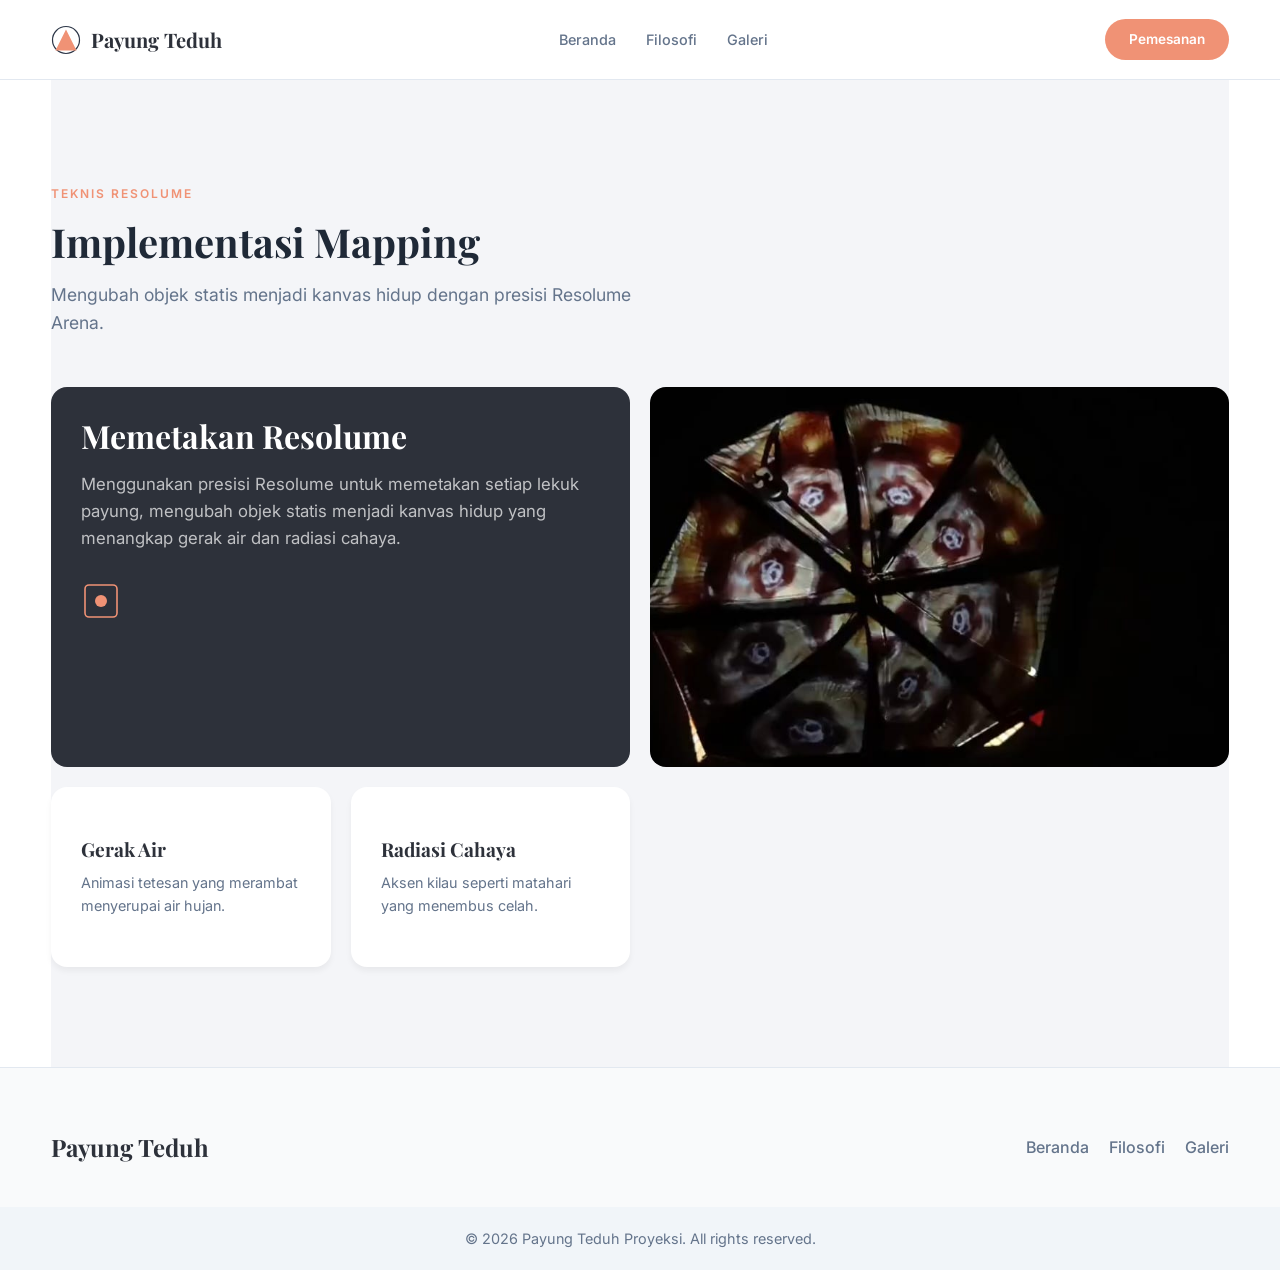
<file: gallery.html>
<!DOCTYPE html>
<html lang="id">

<head>
    <meta charset="UTF-8">
    <meta name="viewport" content="width=device-width, initial-scale=1.0">
    <title>Payung Teduh - Galeri & Teknis</title>
    <meta name="description" content="Visual dan teknis mapping Resolume dari proyeksi cahaya Payung Teduh.">
    <link rel="preconnect" href="https://fonts.googleapis.com">
    <link rel="preconnect" href="https://fonts.gstatic.com" crossorigin>
    <link
        href="https://fonts.googleapis.com/css2?family=Playfair+Display:ital,wght@0,400;0,700;1,400&family=Inter:wght@300;400;500;600&display=swap"
        rel="stylesheet">
    <link rel="stylesheet" href="assets/css/style.css">
    <style>
        /* Add some padding-top to compensate for the fixed navbar */
        body {
            padding-top: 80px;
        }
    </style>
</head>

<body>
    <!-- Navbar -->
    <nav class="navbar">
        <div class="nav-container">
            <div class="nav-logo">
                <svg viewBox="0 0 100 100" width="30" height="30" xmlns="http://www.w3.org/2000/svg">
                    <circle cx="50" cy="50" r="45" fill="none" stroke="#2d3748" stroke-width="4" />
                    <path d="M 50 15 L 85 85 L 15 85 Z" fill="#f09275" />
                </svg>
                <span>Payung Teduh</span>
            </div>
            <ul class="nav-links">
                <li><a href="index.html">Beranda</a></li>
                <li><a href="philosophy.html">Filosofi</a></li>
                <li><a href="gallery.html">Galeri</a></li>
            </ul>
            <a href="https://payung-teduh.myscalev.com/p/3d-mapping-cahaya-payung-teduh" class="nav-btn" target="_blank"
                rel="noopener noreferrer">Pemesanan</a>
        </div>
    </nav>

    <!-- Content Wrapper -->
    <div class="main-content">
        <!-- Technical & Gallery (Grid Layout like the inspiration) -->
        <section id="technical" class="section-padding section-light wrapper">
            <div class="grid-header">
                <div class="header-left">
                    <span class="section-tag">TEKNIS RESOLUME</span>
                    <h2>Implementasi Mapping</h2>
                    <p>Mengubah objek statis menjadi kanvas hidup dengan presisi Resolume Arena.</p>
                </div>
            </div>

            <div class="bento-grid" id="gallery">
                <!-- Large card -->
                <div class="bento-item large-card dark-panel">
                    <div class="bento-content">
                        <h3>Memetakan Resolume</h3>
                        <p>Menggunakan presisi Resolume untuk memetakan setiap lekuk payung, mengubah objek statis
                            menjadi kanvas hidup yang menangkap gerak air dan radiasi cahaya.</p>
                        <div class="tech-icon">
                            <svg viewBox="0 0 100 100" width="40" height="40" xmlns="http://www.w3.org/2000/svg">
                                <rect x="10" y="10" width="80" height="80" rx="10" fill="none" stroke="#f09275"
                                    stroke-width="4" />
                                <circle cx="50" cy="50" r="15" fill="#f09275" />
                            </svg>
                        </div>
                    </div>
                </div>
                <!-- Image card -->
                <div class="bento-item image-card">
                    <img src="assets/images/pt%202.jpeg" alt="Proyeksi 2">
                </div>
                <!-- Small text card -->
                <div class="bento-item light-card">
                    <div class="bento-content">
                        <h4>Gerak Air</h4>
                        <p>Animasi tetesan yang merambat menyerupai air hujan.</p>
                    </div>
                </div>
                <!-- Small text card -->
                <div class="bento-item light-card">
                    <div class="bento-content">
                        <h4>Radiasi Cahaya</h4>
                        <p>Aksen kilau seperti matahari yang menembus celah.</p>
                    </div>
                </div>
            </div>
        </section>

        <!-- CTA Section -->
        <!-- <section id="cta" class="section-padding wrapper">
            <div class="cta-banner">
                <div class="cta-content">
                    <h2>Mari Berkolaborasi</h2>
                    <p>Kini cahaya dan cerita dapat hadir di tempat Anda, menghadirkan estetika mapping yang menawan.</p>
                    <a href="https://payung-teduh.myscalev.com/p/3d-mapping-cahaya-payung-teduh" class="btn btn-accent large-btn" target="_blank" rel="noopener noreferrer">LIHAT DOKUMENTASI LENGKAP</a>
                </div>
            </div>
        </section>
    </div> -->

        <!-- Footer -->
        <footer class="footer">
            <div class="wrapper footer-content">
                <div class="footer-logo">Payung Teduh</div>
                <div class="footer-links">
                    <a href="index.html">Beranda</a>
                    <a href="philosophy.html">Filosofi</a>
                    <a href="gallery.html">Galeri</a>
                </div>
            </div>
            <div class="footer-bottom">
                <p>&copy; 2026 Payung Teduh Proyeksi. All rights reserved.</p>
            </div>
        </footer>
</body>

</html>
</file>
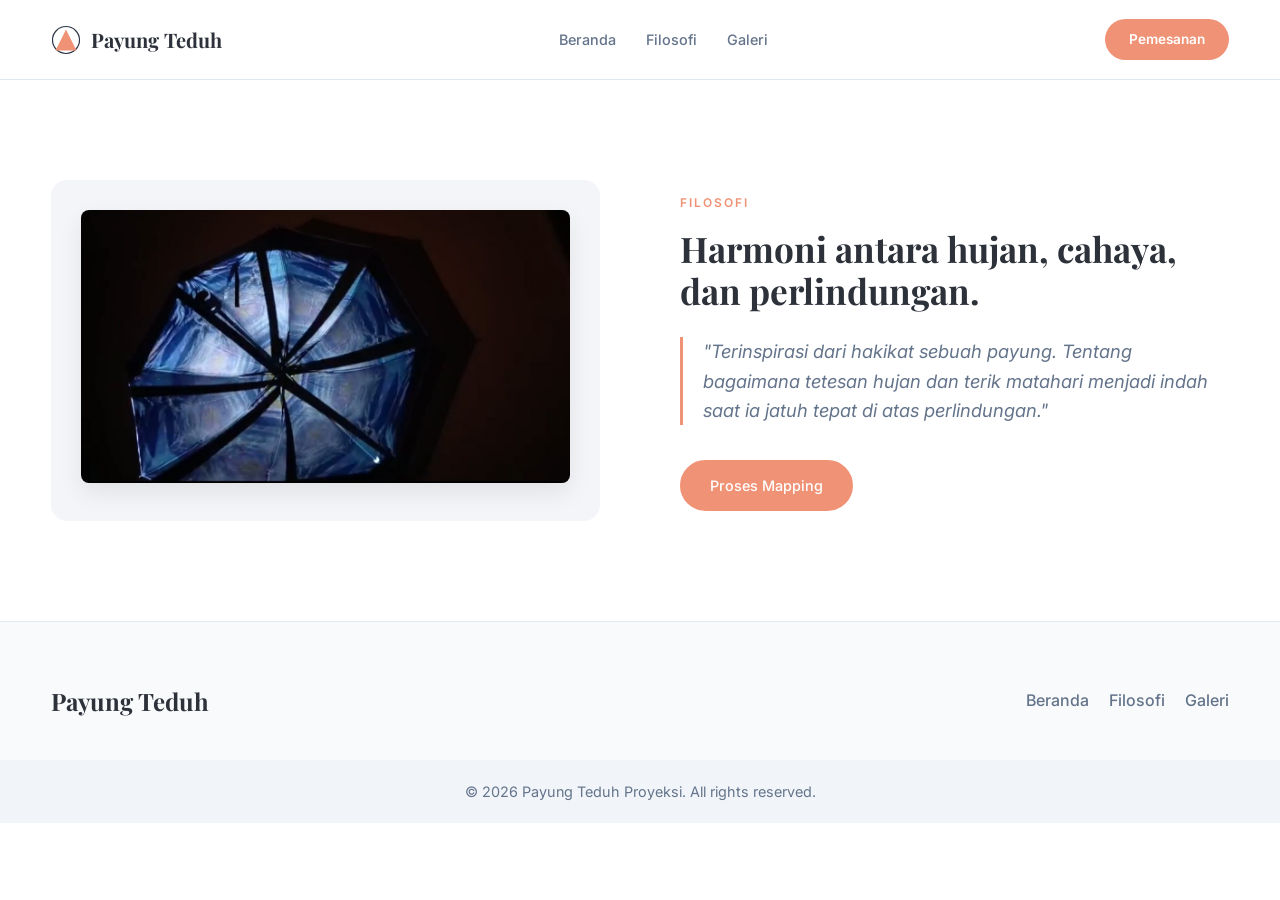
<file: philosophy.html>
<!DOCTYPE html>
<html lang="id">

<head>
    <meta charset="UTF-8">
    <meta name="viewport" content="width=device-width, initial-scale=1.0">
    <title>Payung Teduh - Filosofi</title>
    <meta name="description" content="Filosofi di balik proyeksi cahaya Payung Teduh.">
    <link rel="preconnect" href="https://fonts.googleapis.com">
    <link rel="preconnect" href="https://fonts.gstatic.com" crossorigin>
    <link
        href="https://fonts.googleapis.com/css2?family=Playfair+Display:ital,wght@0,400;0,700;1,400&family=Inter:wght@300;400;500;600&display=swap"
        rel="stylesheet">
    <link rel="stylesheet" href="assets/css/style.css">
    <style>
        /* Add some padding-top to compensate for the fixed navbar since we don't have a hero section here */
        body {
            padding-top: 80px;
        }
    </style>
</head>

<body>
    <!-- Navbar -->
    <nav class="navbar">
        <div class="nav-container">
            <div class="nav-logo">
                <svg viewBox="0 0 100 100" width="30" height="30" xmlns="http://www.w3.org/2000/svg">
                    <circle cx="50" cy="50" r="45" fill="none" stroke="#2d3748" stroke-width="4" />
                    <path d="M 50 15 L 85 85 L 15 85 Z" fill="#f09275" />
                </svg>
                <span>Payung Teduh</span>
            </div>
            <ul class="nav-links">
                <li><a href="index.html">Beranda</a></li>
                <li><a href="philosophy.html">Filosofi</a></li>
                <li><a href="gallery.html">Galeri</a></li>
            </ul>
            <a href="https://payung-teduh.myscalev.com/p/3d-mapping-cahaya-payung-teduh" class="nav-btn" target="_blank"
                rel="noopener noreferrer">Pemesanan</a>
        </div>
    </nav>

    <!-- Content Wrapper -->
    <div class="main-content">
        <!-- Philosophy Card Section -->
        <section id="philosophy" class="section-padding wrapper">
            <div class="philosophy-layout">
                <div class="philosophy-image">
                    <div class="grey-box">
                        <img src="assets/images/pt1.jpeg" alt="Filosofi Payung">
                    </div>
                </div>
                <div class="philosophy-text">
                    <span class="section-tag">FILOSOFI</span>
                    <h2>Harmoni antara hujan, cahaya, dan perlindungan.</h2>
                    <p class="quote">"Terinspirasi dari hakikat sebuah payung. Tentang bagaimana tetesan hujan dan terik
                        matahari menjadi indah saat ia jatuh tepat di atas perlindungan."</p>
                    <a href="gallery.html" class="btn btn-accent">Proses Mapping</a>
                </div>
            </div>
        </section>

        <!-- CTA Section
        <section id="cta" class="section-padding wrapper">
            <div class="cta-banner">
                <div class="cta-content">
                    <h2>Mari Berkolaborasi</h2>
                    <p>Kini cahaya dan cerita dapat hadir di tempat Anda, menghadirkan estetika mapping yang menawan.</p>
                    <a href="https://payung-teduh.myscalev.com/p/3d-mapping-cahaya-payung-teduh" class="btn btn-accent large-btn" target="_blank" rel="noopener noreferrer">LIHAT DOKUMENTASI LENGKAP</a>
                </div>
            </div>
        </section>
    </div> -->

        <!-- Footer -->
        <footer class="footer">
            <div class="wrapper footer-content">
                <div class="footer-logo">Payung Teduh</div>
                <div class="footer-links">
                    <a href="index.html">Beranda</a>
                    <a href="philosophy.html">Filosofi</a>
                    <a href="gallery.html">Galeri</a>
                </div>
            </div>
            <div class="footer-bottom">
                <p>&copy; 2026 Payung Teduh Proyeksi. All rights reserved.</p>
            </div>
        </footer>
</body>

</html>
</file>
<file: assets/css/style.css>
/* Reset and Variables */
:root {
    --color-bg-primary: #ffffff;
    --color-bg-secondary: #f4f5f8;
    --color-dark-panel: #2d313a;
    --color-dark-panel-hover: #363b46;
    --color-accent: #f09275;
    --color-accent-hover: #e07d5e;
    --color-text-dark: #1f2937;
    --color-text-light: #ffffff;
    --color-text-muted: #64748b;
    --color-border: #e2e8f0;

    --font-serif: 'Playfair Display', serif;
    --font-sans: 'Inter', sans-serif;
    
    --shadow-sm: 0 4px 6px rgba(0,0,0,0.05);
    --shadow-md: 0 10px 25px rgba(0,0,0,0.08);
    --shadow-lg: 0 20px 40px rgba(0,0,0,0.12);
    
    --radius-sm: 8px;
    --radius-md: 16px;
    --radius-pill: 50px;
}

* {
    margin: 0;
    padding: 0;
    box-sizing: border-box;
}

body {
    background-color: var(--color-bg-primary);
    color: var(--color-text-dark);
    font-family: var(--font-sans);
    line-height: 1.6;
    overflow-x: hidden;
}

a {
    text-decoration: none;
    color: inherit;
}

.wrapper {
    width: 92%;
    max-width: 1280px;
    margin: 0 auto;
}

.section-padding {
    padding: 100px 0;
}

.section-light {
    background-color: var(--color-bg-secondary);
}

/* Typography */
h1, h2, h3, h4 {
    font-family: var(--font-serif);
    font-weight: 700;
    line-height: 1.2;
}

.section-tag {
    display: inline-block;
    font-size: 0.75rem;
    font-weight: 600;
    letter-spacing: 2px;
    text-transform: uppercase;
    color: var(--color-accent);
    margin-bottom: 15px;
}

/* Buttons */
.btn {
    display: inline-block;
    padding: 12px 28px;
    border-radius: var(--radius-pill);
    font-size: 0.9rem;
    font-weight: 500;
    transition: all 0.3s ease;
    cursor: pointer;
    text-align: center;
}

.btn-accent {
    background-color: var(--color-accent);
    color: var(--color-text-light);
    border: 2px solid var(--color-accent);
}

.btn-accent:hover {
    background-color: var(--color-accent-hover);
    border-color: var(--color-accent-hover);
    transform: translateY(-2px);
    box-shadow: 0 8px 15px rgba(240, 146, 117, 0.3);
}

.btn-outline {
    background-color: transparent;
    color: var(--color-text-light);
    border: 2px solid rgba(255, 255, 255, 0.2);
}

.btn-outline:hover {
    border-color: var(--color-text-light);
}

.large-btn {
    padding: 16px 40px;
    font-size: 1rem;
}

/* Navbar */
.navbar {
    position: fixed;
    top: 0;
    left: 0;
    width: 100%;
    height: 80px;
    background-color: rgba(255, 255, 255, 0.95);
    backdrop-filter: blur(10px);
    border-bottom: 1px solid var(--color-border);
    z-index: 100;
    display: flex;
    align-items: center;
}

.nav-container {
    width: 92%;
    max-width: 1400px;
    margin: 0 auto;
    display: flex;
    justify-content: space-between;
    align-items: center;
}

.nav-logo {
    display: flex;
    align-items: center;
    gap: 10px;
    font-family: var(--font-serif);
    font-weight: 700;
    font-size: 1.25rem;
    color: var(--color-dark-panel);
}

.nav-links {
    display: flex;
    gap: 30px;
    list-style: none;
}

.nav-links a {
    font-size: 0.9rem;
    font-weight: 500;
    color: var(--color-text-muted);
    transition: color 0.3s;
}

.nav-links a:hover {
    color: var(--color-dark-panel);
}

.nav-btn {
    padding: 10px 24px;
    background-color: var(--color-accent);
    color: var(--color-text-light);
    border-radius: var(--radius-pill);
    font-size: 0.85rem;
    font-weight: 600;
    transition: background-color 0.3s;
}

.nav-btn:hover {
    background-color: var(--color-accent-hover);
}

@media (max-width: 768px) {
    .nav-links { display: none; }
}

/* Split Hero Section */
.hero-split {
    display: flex;
    min-height: 100vh;
    padding-top: 80px; /* Offset for navbar */
    background-color: var(--color-bg-primary);
}

.hero-left {
    flex: 0 0 50%;
    background-color: var(--color-dark-panel);
    display: flex;
    align-items: center;
    padding: 10% 8%;
    color: var(--color-text-light);
}

.hero-right {
    flex: 0 0 50%;
    position: relative;
    overflow: hidden;
}

.hero-video {
    width: 100%;
    height: 100%;
    object-fit: cover;
}

.hero-content {
    max-width: 600px;
}

.hero-content .subtitle {
    display: block;
    font-family: var(--font-sans);
    font-size: 0.85rem;
    letter-spacing: 3px;
    text-transform: uppercase;
    color: var(--color-text-muted);
    margin-bottom: 20px;
}

.hero-content .headline {
    font-size: clamp(3rem, 5vw, 4.5rem);
    margin-bottom: 25px;
    color: var(--color-bg-secondary);
}

.hero-content .desc {
    font-size: 1.1rem;
    color: rgba(255, 255, 255, 0.7);
    margin-bottom: 40px;
    max-width: 80%;
}

.hero-actions {
    display: flex;
    gap: 15px;
}

@media (max-width: 992px) {
    .hero-split {
        flex-direction: column;
    }
    .hero-left, .hero-right {
        flex: 0 0 100%;
        min-height: 50vh;
    }
}

/* Philosophy Section */
.philosophy-layout {
    display: flex;
    align-items: center;
    gap: 80px;
}

.philosophy-image {
    flex: 1;
}

.grey-box {
    background-color: var(--color-bg-secondary);
    padding: 30px;
    border-radius: var(--radius-md);
}

.grey-box img {
    width: 100%;
    height: auto;
    border-radius: var(--radius-sm);
    box-shadow: var(--shadow-md);
    transition: transform 0.5s ease;
}

.grey-box img:hover {
    transform: translateY(-5px);
}

.philosophy-text {
    flex: 1;
}

.philosophy-text h2 {
    font-size: 2.2rem;
    margin-bottom: 25px;
    color: var(--color-dark-panel);
}

.philosophy-text .quote {
    font-size: 1.15rem;
    color: var(--color-text-muted);
    margin-bottom: 35px;
    font-style: italic;
    border-left: 3px solid var(--color-accent);
    padding-left: 20px;
}

@media (max-width: 768px) {
    .philosophy-layout {
        flex-direction: column;
        gap: 40px;
    }
}

/* Technical & Gallery / Bento Grid */
.grid-header {
    margin-bottom: 50px;
    max-width: 600px;
}

.grid-header h2 {
    font-size: 2.5rem;
    margin-bottom: 15px;
}

.grid-header p {
    color: var(--color-text-muted);
    font-size: 1.1rem;
}

.bento-grid {
    display: grid;
    grid-template-columns: repeat(4, 1fr);
    grid-auto-rows: minmax(180px, auto);
    gap: 20px;
}

.bento-item {
    border-radius: var(--radius-md);
    padding: 30px;
    display: flex;
    flex-direction: column;
    justify-content: space-between;
    transition: transform 0.3s ease, box-shadow 0.3s ease;
}

.bento-item:hover {
    transform: translateY(-5px);
    box-shadow: var(--shadow-lg);
}

.large-card {
    grid-column: span 2;
    grid-row: span 2;
    background-color: var(--color-dark-panel);
    color: var(--color-text-light);
}

.large-card h3 {
    font-size: 2rem;
    margin-bottom: 15px;
}

.large-card p {
    color: rgba(255,255,255,0.7);
    font-size: 1.05rem;
    margin-bottom: 30px;
}

.image-card {
    grid-column: span 2;
    grid-row: span 2;
    padding: 0;
    overflow: hidden;
    background-color: var(--color-border);
}

.image-card img {
    width: 100%;
    height: 100%;
    object-fit: cover;
    transition: transform 0.5s ease;
}

.image-card:hover img {
    transform: scale(1.05);
}

.light-card {
    grid-column: span 1;
    background-color: var(--color-bg-primary);
    box-shadow: var(--shadow-sm);
    justify-content: center;
}

.light-card h4 {
    font-size: 1.2rem;
    margin-bottom: 10px;
    color: var(--color-dark-panel);
}

.light-card p {
    font-size: 0.9rem;
    color: var(--color-text-muted);
}

@media (max-width: 992px) {
    .bento-grid {
        grid-template-columns: repeat(2, 1fr);
    }
    .large-card, .image-card {
        grid-column: span 2;
    }
}
@media (max-width: 576px) {
    .bento-grid {
        grid-template-columns: 1fr;
    }
    .large-card, .image-card, .light-card {
        grid-column: span 1;
    }
    .image-card {
        min-height: 250px;
    }
}

/* CTA Section */
.cta-banner {
    background-color: var(--color-dark-panel);
    border-radius: var(--radius-md);
    padding: 80px 40px;
    text-align: center;
    color: var(--color-text-light);
    position: relative;
    overflow: hidden;
}

.cta-banner::before {
    content: '';
    position: absolute;
    top: -50%;
    right: -10%;
    width: 400px;
    height: 400px;
    background-color: rgba(240, 146, 117, 0.05);
    border-radius: 50%;
}

.cta-banner::after {
    content: '';
    position: absolute;
    bottom: -30%;
    left: -5%;
    width: 300px;
    height: 300px;
    background-color: rgba(255, 255, 255, 0.02);
    border-radius: 50%;
}

.cta-content {
    position: relative;
    z-index: 2;
    max-width: 700px;
    margin: 0 auto;
}

.cta-content h2 {
    font-size: 2.8rem;
    margin-bottom: 20px;
}

.cta-content p {
    font-size: 1.15rem;
    color: rgba(255, 255, 255, 0.7);
    margin-bottom: 40px;
}

/* Footer */
.footer {
    background-color: #f9fafb;
    border-top: 1px solid var(--color-border);
    padding-top: 60px;
}

.footer-content {
    display: flex;
    justify-content: space-between;
    align-items: center;
    margin-bottom: 40px;
}

.footer-logo {
    font-family: var(--font-serif);
    font-weight: 700;
    font-size: 1.5rem;
    color: var(--color-dark-panel);
}

.footer-links {
    display: flex;
    gap: 20px;
}

.footer-links a {
    color: var(--color-text-muted);
    font-weight: 500;
}

.footer-links a:hover {
    color: var(--color-dark-panel);
}

.footer-bottom {
    background-color: #f1f5f9;
    padding: 20px 0;
    text-align: center;
    color: var(--color-text-muted);
    font-size: 0.9rem;
}

@media (max-width: 576px) {
    .footer-content {
        flex-direction: column;
        gap: 20px;
        text-align: center;
    }
}
</file>
